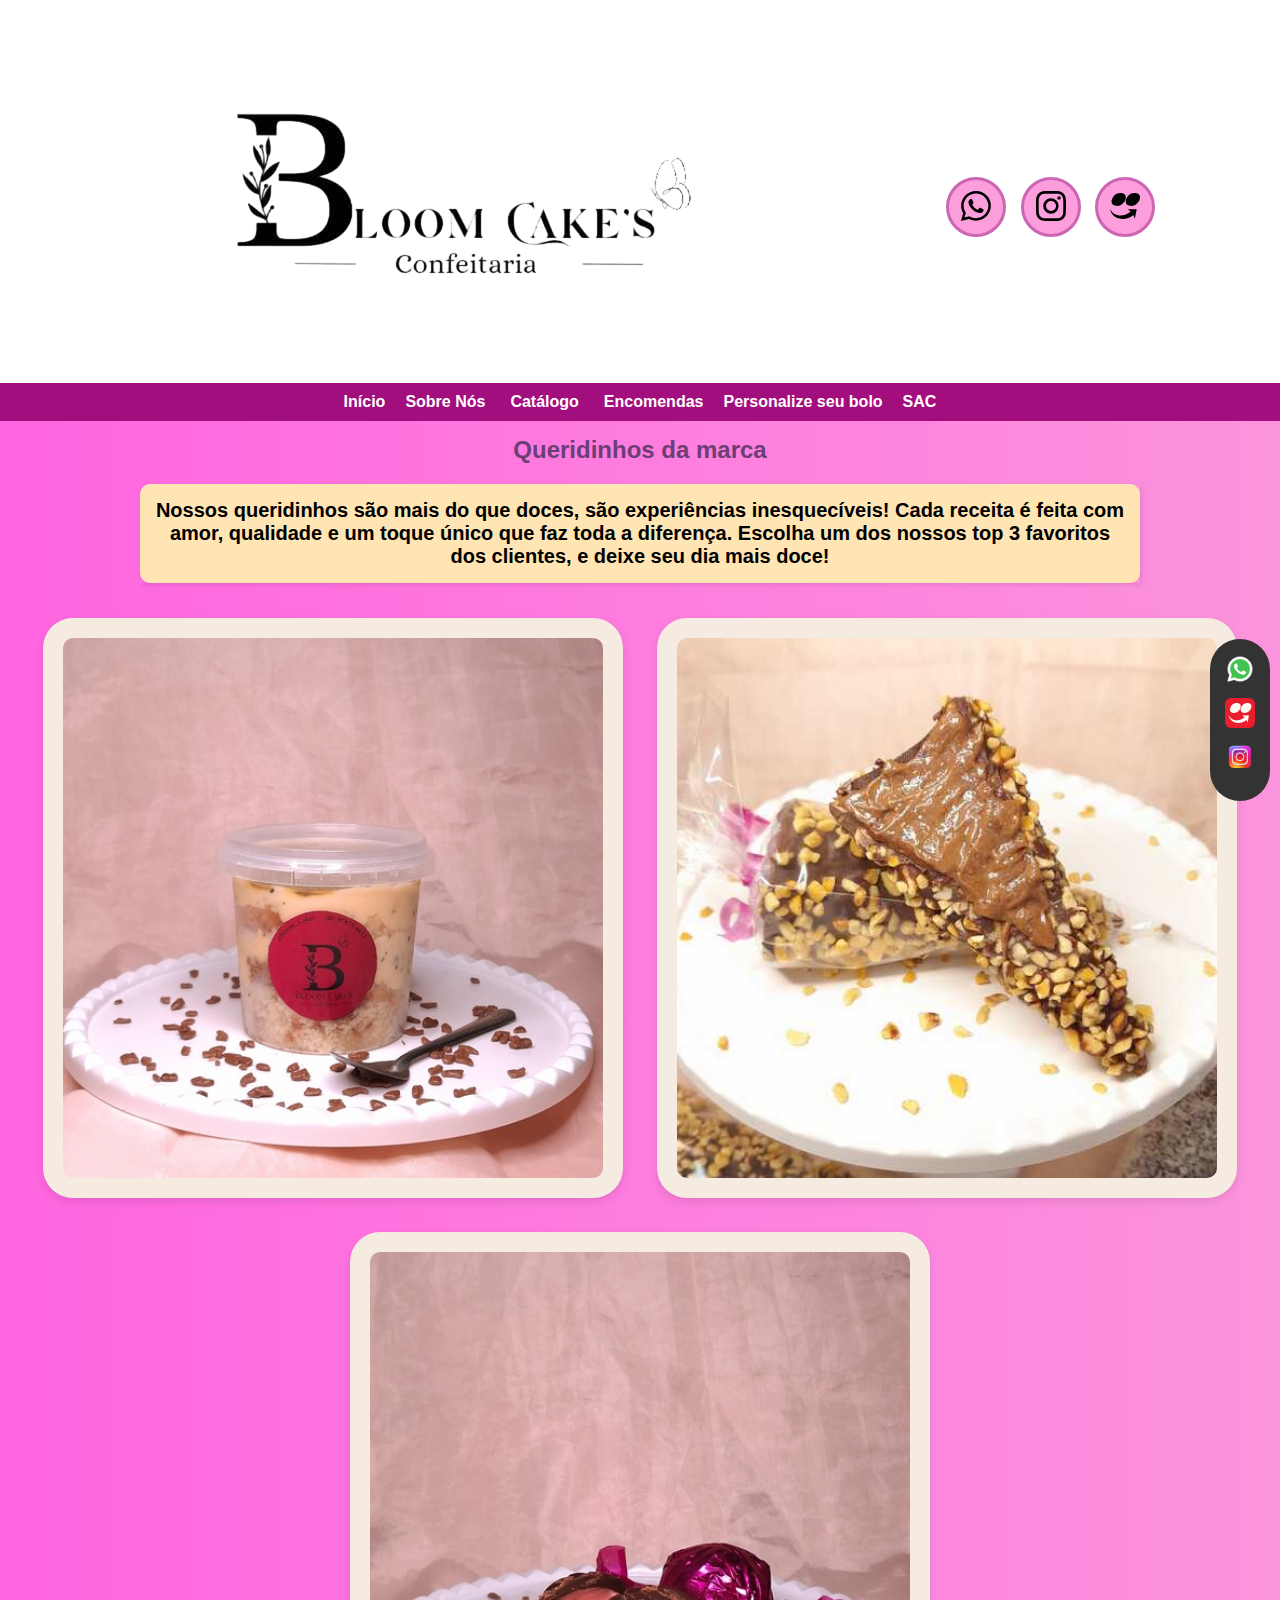
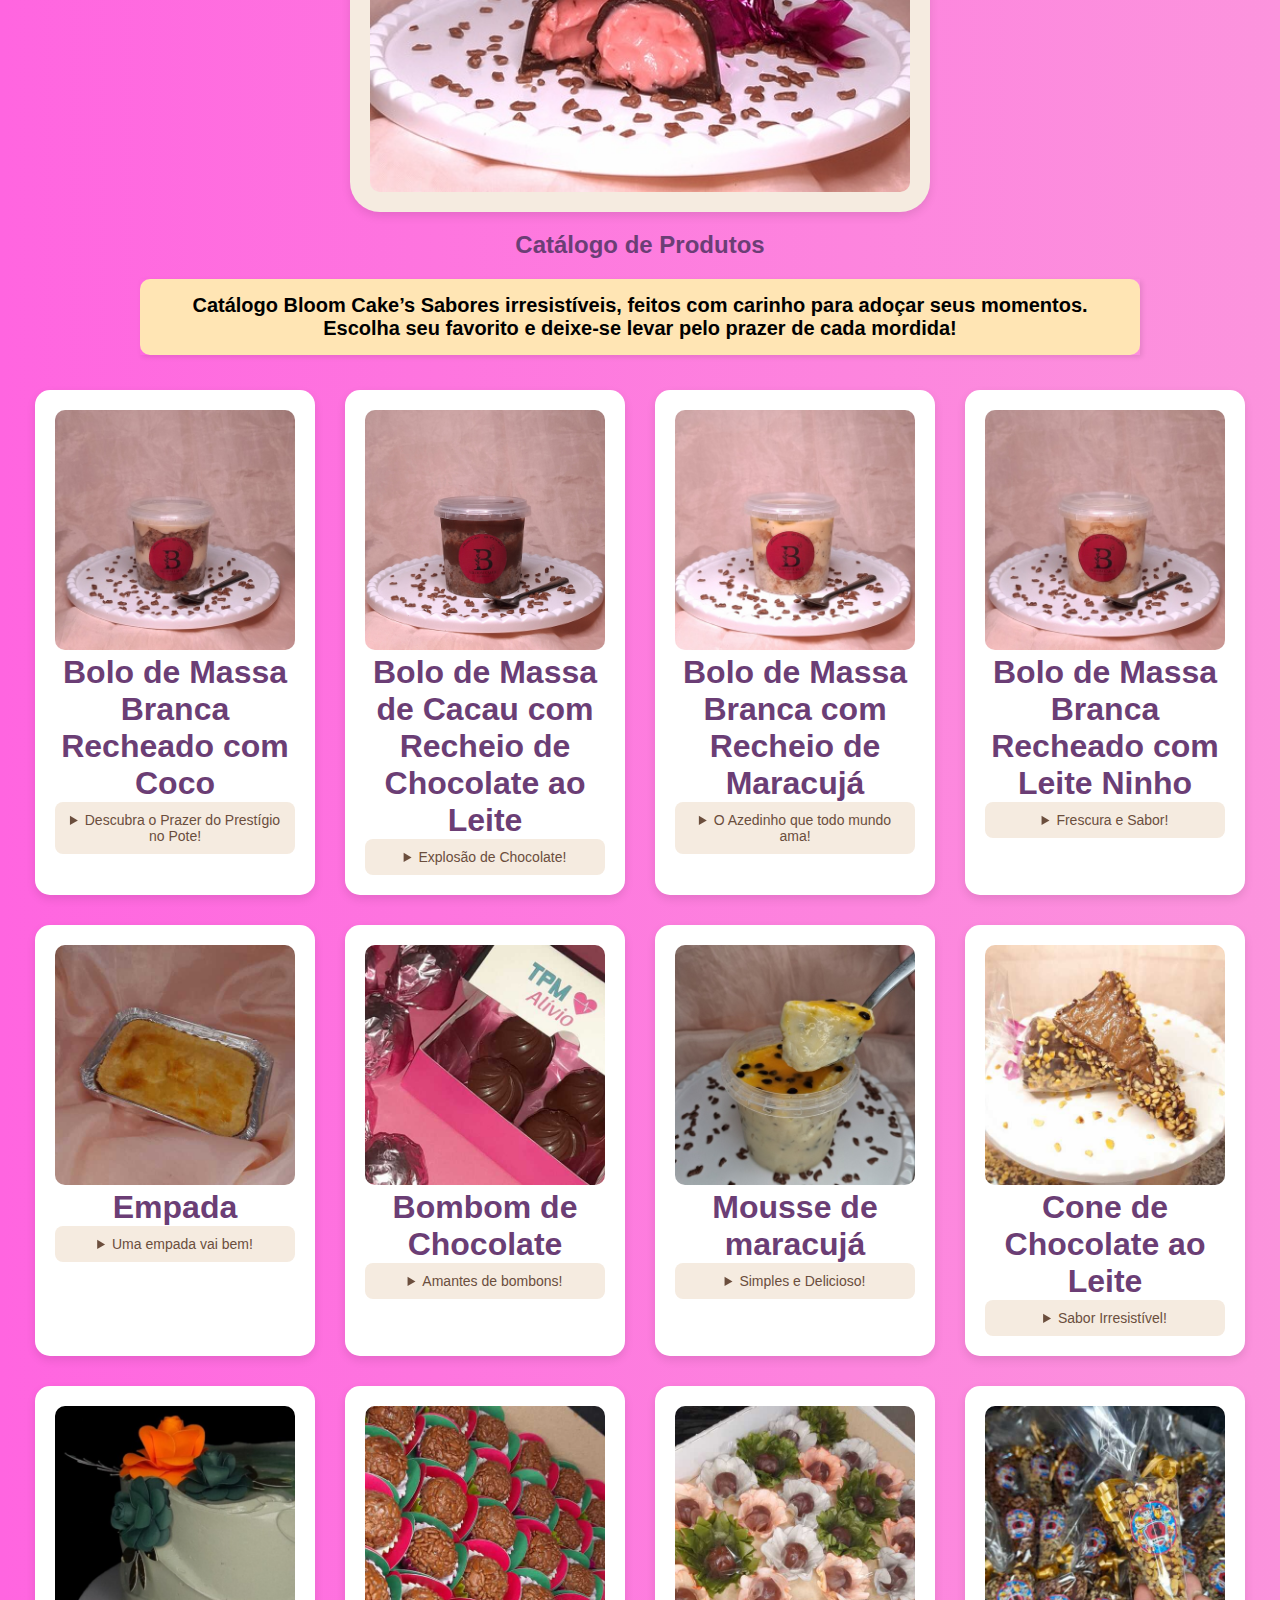
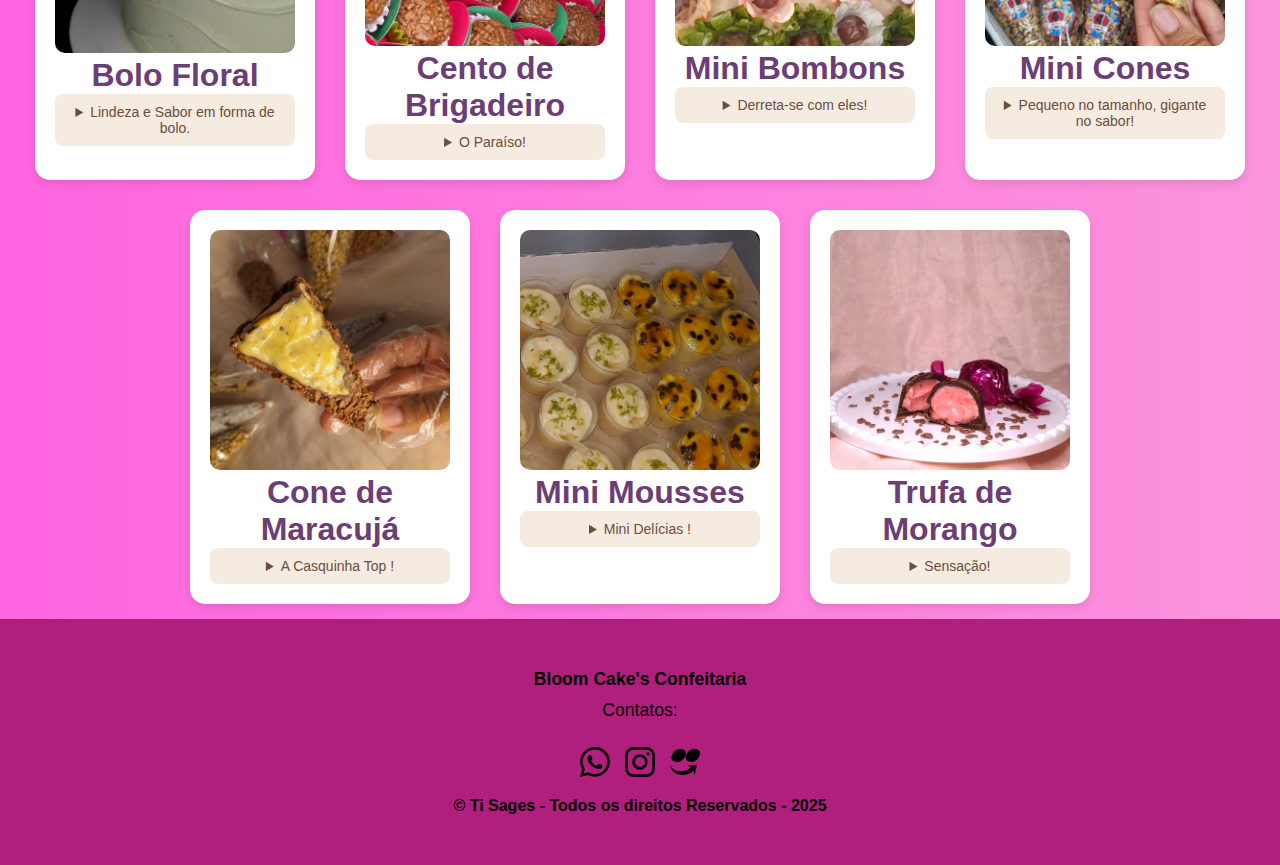
<file: index.html>
<!DOCTYPE html>
<html lang="pt-BR">

<head>
  <meta charset="UTF-8" />
  <meta name="viewport" content="width=device-width, initial-scale=1.0" />
  <title>Bloom Cake's | Confeitaria</title>
  <link
      rel="shortcut icon"
      href="Bloom Cake's.jpg"
      type="image/x-icon"
    />
  <link rel="stylesheet" href="style_header_FIXO.css" />
  <link rel="stylesheet" href="style_footer_FIXO.css" />
  <link rel="stylesheet" href="style_body_FIXO.css" />
  <link rel="stylesheet" href="style_tela_inicio.css">
  <link rel="preconnect" href="https://fonts.googleapis.com">
  <link rel="stylesheet" href="style_personalize.css">
  <link rel="stylesheet" href="style_produtos_catalogo.css">
</head>


<!--Corpo completo-->

<body class="container_body">
  <!--Cabeçalho Navegação-->
  <header>
    <section class="top-header">
    <div class="interface">
    <a href="Tela-Inicial.html"><img src="Bloom Cake's-extenso.jpg" class="nome_extenso"></a>
    
    
    
    <div class="btn-social">
      <a href="https://wa.me/5511978796633/?text=Olá vim para conhecer a marca!"
      target="_blank"><button><img src="whatsapp.svg
        " /></a
          ></button
      ></a>
      <a href="https://www.instagram.com/bloom_.cakes?igsh=MXZzdG1xY
      TIza2V2Mw=="
        target="_blank"><button><img src="instagram.svg" /></button
      ></a>
      <a href="https://www.ifood.com.br/delivery/sao-bernardo-do-campo
      sp/bloom-cakes---bolos-e-doces-pauliceia/e0e07ce0-2cce-4
       a05-8ae4-beb7557c0544?UTM_Medium=share"
       target="_blank"><button><img src="ifood-svgrepo-com.svg" /></button
      ></a>
    </div>
    </div>
  </section>
  <section class="bottom-header">
    <div class="interface">
      <nav>
        <ul>
          <li><a href="index.html" alt="Tela Inicial">Início</a></li>
          <li><a href="Sobre-nos.html" alt="Sobre a loja">Sobre Nós</a></li>
          <li class="menu-produtos" alt="Produtos">
            <a href="#lista_produtos"
              >Catálogo<i class="bi bi-arrow-down-short"></i
            ></a>
          </li>
          <li>
            <a href="Encomendas.html" alt="Encomende seu pedido">Encomendas</a>
          </li>
          <li>
            <a
              href="Personalize-seu-Bolo.html"
              alt="Escolha suas preferencias no bolo"
            >Personalize seu bolo</a></li>
            <li><a
              href="Serv-Atend-Cliente.html"
              alt="Serviço de Atendimento ao Cliente"
            >SAC</a>
          </li>
        </ul>
      </nav>
    </div>
  </section>
</header>
  <!--Conteúdo-->
  <main class="corpo_site">
    <!-- Produtos Mais Queridos da marca -->
      <h2 class="titulo01">Queridinhos da marca</h2>
      <div class="
      Queridinhos_box">
        <p class="
        Queridinhos_text">
          Nossos queridinhos são mais do que doces, são experiências inesquecíveis! Cada receita é feita com amor, qualidade e um toque único que faz toda a diferença. Escolha um dos nossos top 3  favoritos dos clientes, e deixe seu dia mais doce!
        </p>
      </div>
      <section class="vitrine_produtos">
      <a href="#lista_produtos" alt="Produto 01">
        <img src="bolo-maracuja.jpg" alt="Resumo do produto01" /></a>
      <a href="#lista_produtos" alt="Produto 10">
        <img src="cone-chocolate.jpg" alt="Resumo do produto10" /></a>
        <a href="#lista_produtos" alt="Produto 10">
          <img src="trufa-morango.jpg" alt="Resumo do produto10" /></a>
    </section>
    <!-- Produtos Mais Queridos da marca - FIM -->

    <!--Vitrine-->
    <h2 class="titulo02">Catálogo de Produtos</h2>
    <div class="
    Queridinhos_box">
      <p class="
      Queridinhos_text">
    Catálogo Bloom Cake’s
Sabores irresistíveis, feitos com carinho para adoçar seus momentos. Escolha seu favorito e deixe-se levar pelo prazer de cada mordida!
</p>
</div>


    <section class="lista_produtos">
      <ol class="lista_produtos" id="lista_produtos">
        <li>
          <figure class="img_produto">
            <img src="bolo-prestigio.jpg" alt="Bolo Prestígio" />
          </figure>
          <h1>
            <a >Bolo de Massa Branca Recheado com Coco</a>
          </h1>
          <details class="descripton_">
            <summary>Descubra o Prazer do Prestígio no Pote!</summary>
            Imagine a combinação perfeita de camadas de bolo massa de chocolate úmido, intercaladas com um creme de coco cremoso e delicioso.
          </details>
        </li>
        <li>
          <figure class="img_produto">
            <img src="bolo-chocolate.jpg" alt="Bolo de Chocolate" />
          </figure>
          <h1>
            <a>Bolo de Massa de Cacau com Recheio de Chocolate ao Leite</a>
          </h1>
          <details class="descripton_">
            <summary>Explosão de Chocolate!</summary>
            Massa de chocolate fofinha, recheada com  chocolate ao leite nobre  e cobertura irresistível.
          </details>
        </li>
        <li>
          <figure class="img_produto">
            <img src="bolo-maracuja.jpg" alt="Bolo de maracujá" />
          </figure>
          <h1>
            <a >Bolo de Massa Branca com Recheio de Maracujá</a>
          </h1>
          <details class="descripton_">
            <summary>O Azedinho que todo mundo ama!</summary>
            Massa branca molhadinha com recheio de Maracujá e uma cobertura azedinha de maracujá.
          </details>
        </li>
        <li>
          <figure class="img_produto">
            <img src="bolo-ninho.jpg" alt="Bolo de Ninho" />
          </figure>
          <h1>
            <a >Bolo de Massa Branca Recheado com Leite Ninho</a>
          </h1>
          <details class="descripton_">
            <summary>Frescura e Sabor!</summary>
            Massa branca leve, recheada com leite ninho acompanhada com uma cobertura de ninho e leite em pó.
          </details>
        </li>
        <li>
          <figure class="img_produto">
            <img src="empada.jpg" alt="Empada" />
          </figure>
          <h1>
            <a >Empada</a>
          </h1>
          <details class="descripton_">
            <summary>Uma empada vai bem!</summary>
             A empada de frango cremoso traz uma massa crocante e dourada, recheada com frango desfiado em um molho cremoso e temperos frescos. Já a empada de palmito é uma opção vegetariana que encanta com sua massa amanteigada e um recheio suculento de palmito, cebola refogada, azeitonas e orégano.

          </details>
        </li>
        <li>
          <figure class="img_produto">
            <img src="trufa.jpg" alt="Bombom de chocolate" />
          </figure>
          <h1>
            <a >Bombom de Chocolate</a>
          </h1>
          <details class="descripton_">
            <summary>Amantes de bombons!</summary>
            Você escolhe! Chocolate ao leite, brigadeiro, morango, limão, maracujá, leite ninho, coco. Uma variedades de delícias que lhe esperam.
          </details>
        </li>
        <li>
          <figure class="img_produto">
            <img src="mousse-maracuja.jpg" alt="Mousse de maracujá" />
          </figure>
          <h1>
            <a >Mousse de maracujá</a>
          </h1>
          <details class="descripton_">
            <summary>Simples e Delicioso!</summary>
             Uma sobremesa leve e refrescante que combina a acidez do maracujá fresco com a suavidade do creme, decorada com sementes de maracujá.

          </details>
        </li>
        <li>
          <figure class="img_produto">
            <img src="cone-chocolate.jpg" alt="Cone de Chocolate" />
          </figure>
          <h1>
            <a >Cone de Chocolate ao Leite</a>
          </h1>
          <details class="descripton_">
            <summary>Sabor Irresistível!</summary>
            Uma casquinha crocante recheada com uma ganache de chocolate ao leite (Nestlé) cremosa e irresistível, envolta por uma camada de chocolate meio amargo, com deliciosos pedaços de amendoim trazendo uma perfeita combinação entre sabor e textura. 
          </details>
        </li>
        <li>
          <figure class="img_produto">
            <img src="bolo-floral-edit.jpg" alt="Bolo Floral" />
          </figure>
          <h1>
            <a >Bolo Floral</a>
          </h1>
          <details class="descripton_">
            <summary>Lindeza e Sabor em forma de bolo.</summary>
            Feito com massa branca molhadinha, recheado com Ninho,  chocolate e coberto com ButterCream. A combinação perfeita entre sabor e beleza!
            .
          </details>
        </li>
        <li>
          <figure class="img_produto">
            <img src="cento-brigadeiro.jpg" alt="Cento de brigadeiro" />
          </figure>
          <h1>
            <a >Cento de Brigadeiro</a>
          </h1>
          <details class="descripton_">
            <summary>O Paraíso!</summary>
            Nosso cento de brigadeiro é a escolha perfeita para adoçar sua festa. Diversos sabores para todos os tipos de paladares. Ideal também para eventos ou para aquele momento especial! Peça agora e leve mais sabor para sua celebração. 
          </details>
        </li>
        <li>
          <figure class="img_produto">
            <img src="mini-trufa.jpg" alt="Cento de brigadeiro" />
          </figure>
          <h1>
            <a >Mini Bombons</a>
          </h1>
          <details class="descripton_">
            <summary>Derreta-se com eles!</summary>
           Os mini bombons chegaram para melhorar seu momento! Diversas opções de recheio para aproveitar de montão. Fica díficil escolher um só! 
          </details>
        </li>
        <li>
          <figure class="img_produto">
            <img src="mini-cone.jpg" alt="Cento de brigadeiro" />
          </figure>
          <h1>
            <a >Mini Cones</a>
          </h1>
          <details class="descripton_">
            <summary>Pequeno no tamanho, gigante no sabor!</summary>
            Uma casquinha crocante recheada com uma variedade de sabores, como maracujá, chocolate  e ninho, perfeita para uma mordida doce e irresistível! 
          </details>
        </li>
        <li>
          <figure class="img_produto">
            <img src="cone-maracuja.jpg" alt="Cento de brigadeiro" />
          </figure>
          <h1>
            <a >Cone de Maracujá</a>
          </h1>
          <details class="descripton_">
            <summary>A Casquinha Top
              !</summary>
              Uma casquinha crocante recheada com um recheio de maracujá irresistível. Perfeito para quem ama um doce equilibrado entre textura e sabor! 
          </details>
        </li>
        <li>
          <figure class="img_produto">
            <img src="mini-mousse.jpg" alt="Cento de brigadeiro" />
          </figure>
          <h1>
            <a>Mini Mousses</a>
          </h1>
          <details class="descripton_">
            <summary>Mini Delícias
              !</summary>
              Leves, cremosos e com duas opções de sabores; Limão e Maracujá. Sobremesas delicadas e refrescantes, ideais para qualquer momento do dia. 
          </details>
        </li>
        <li>
          <figure class="img_produto">
            <img src="trufa-morango.jpg" alt="Cento de brigadeiro" />
          </figure>
          <h1>
            <a>Trufa de Morango</a>
          </h1>
          <details class="descripton_">
            <summary>Sensação!</summary>
            Uma trufa de morango centrada com o suave e frutado do creme de morango envolta por um chocolate irresistível, você se sentirá nas nuvens! 
          </details>
        </li>
      </ol>
    </section>
    
    <!---->
    <!---->
    <!---->
    <!-- Botões de contato (Wpp, Insta, Ifood)-->
    <div class="botoes_apps">
      <a
          href="https://wa.me/5511978796633/?text=Olá vim para conhecer a marca!"
          target="_blank"
          alt="Whatsapp"
          ><img src="whatsapp_app.png" /></a
        >
        <a
          href="https://www.ifood.com.br/delivery/sao-bernardo-do-campo
    sp/bloom-cakes---bolos-e-doces-pauliceia/e0e07ce0-2cce-4
     a05-8ae4-beb7557c0544?UTM_Medium=share "
          target="_blank"
          alt="Instagram"
          class="ifood_logo_color"
          ><img src="ifood.png" /></a
        >
        <a
          href="https://www.instagram.com/bloom_.cakes?igsh=MXZzdG1xY
    TIza2V2Mw=="
          target="_blank"
          alt="Ifood"
          ><img src="instagram_app.png" /></a
        >
    </div>
     </main>
<!---->
<!---->
<!---->
<!---->
  <!-- Rodapé com Informações de contato e agradecimentos-->
  <footer class="rodape_container">
    <p class="rodape_texto">
      Bloom Cake's Confeitaria<br />

      <div class="contato">
           Contatos: <br />
           <br>
          <a href="https://wa.me/5511978796633/?text=Olá vim para conhecer a marca!"><img src="whatsapp.svg"></a>
          <a href="https://www.instagram.com/bloom_.cakes?igsh=MXZzdG1xY
          TIza2V2Mw=="><img src="instagram.svg"></a>
         <a href="https://www.ifood.com.br/delivery/sao-bernardo-do-campo
          sp/bloom-cakes---bolos-e-doces-pauliceia/e0e07ce0-2cce-4
           a05-8ae4-beb7557c0544?UTM_Medium=share"><img src="ifood-svgrepo-com.svg" /></a> </div>


      <div class="copy">
      &copy; Ti Sages - Todos os direitos Reservados - 2025
    </div>
    </p>
  </footer>
</body>
</html>
</file>
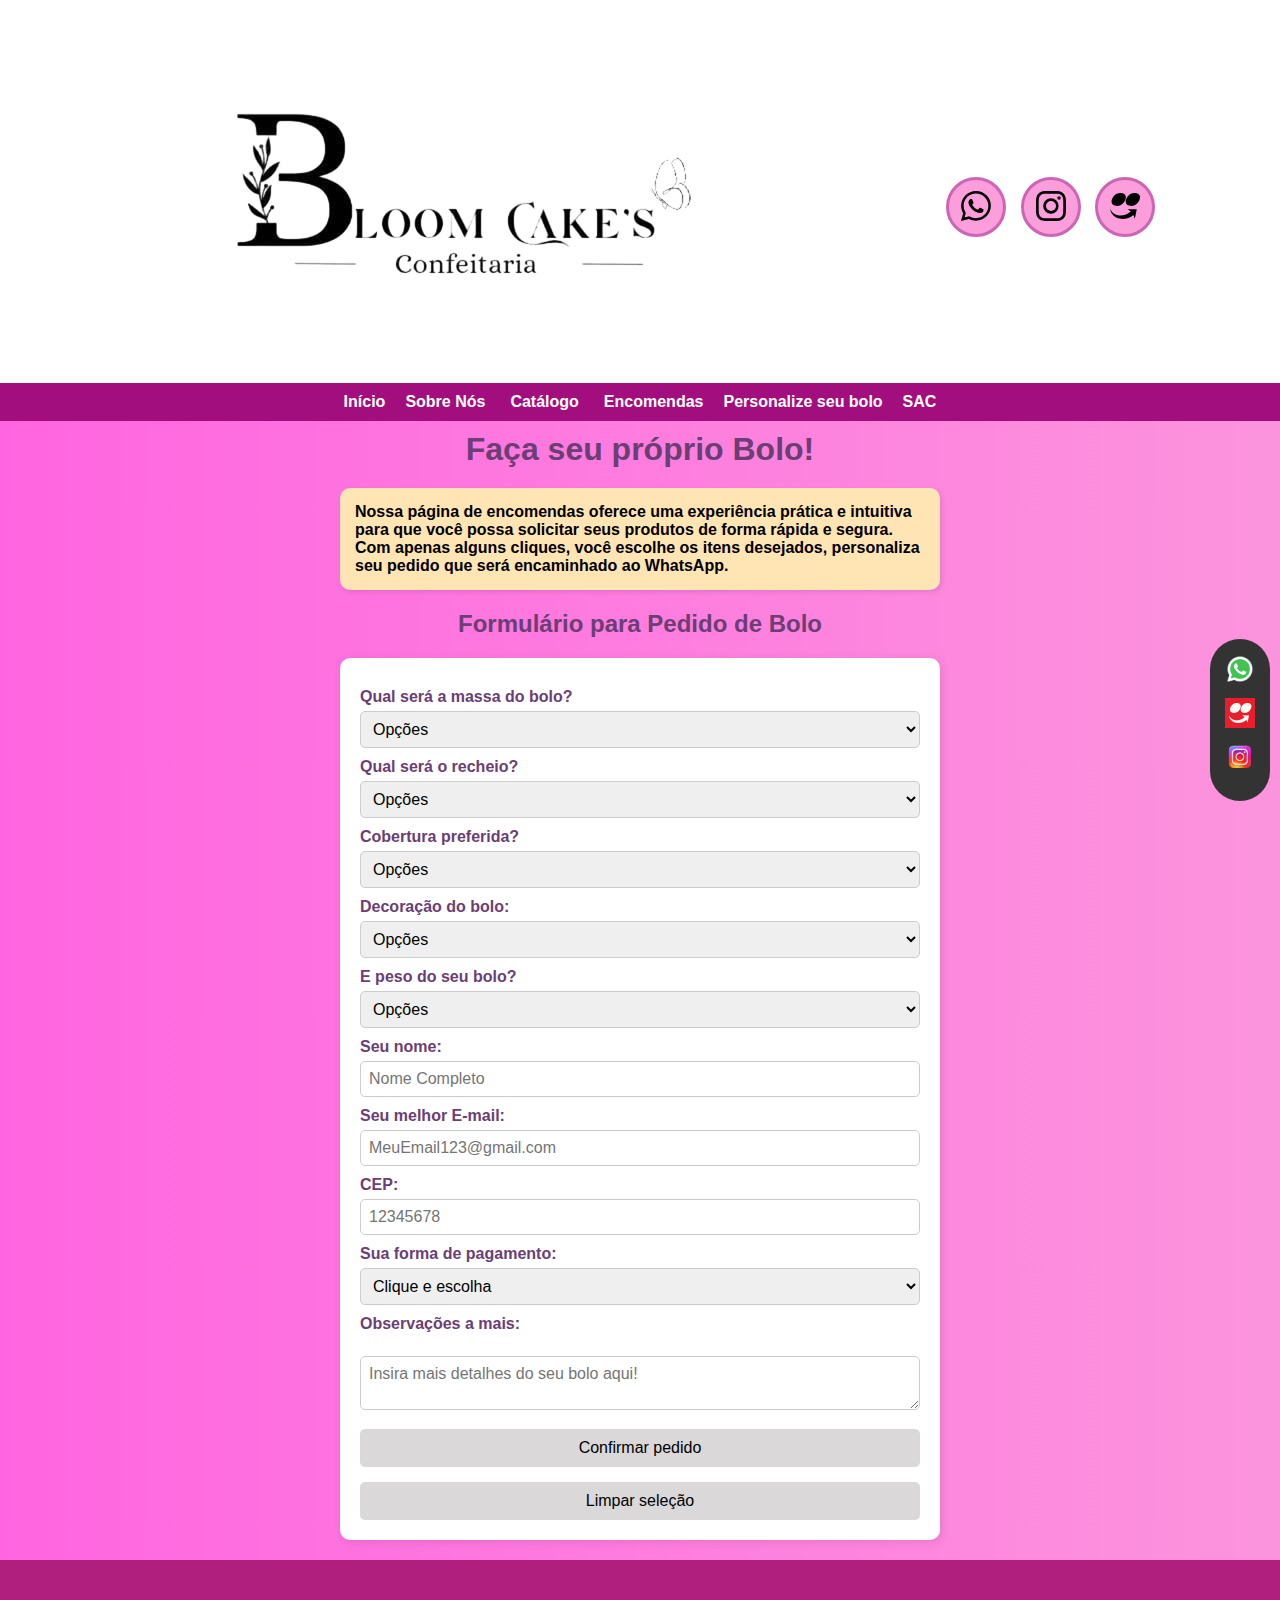
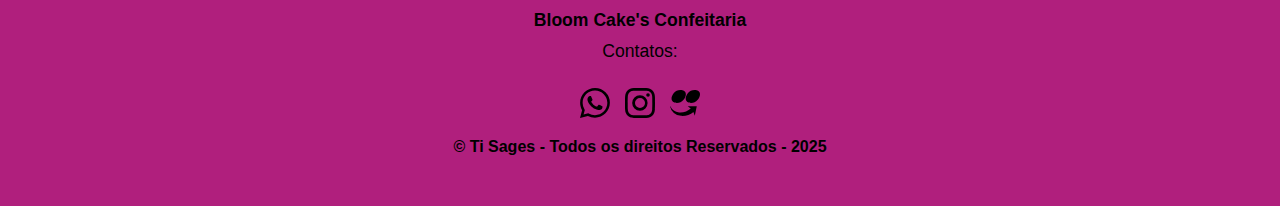
<file: Personalize-seu-Bolo.html>
<!DOCTYPE html>
<html lang="pt-BR">
  <head>
    <meta charset="UTF-8" />
    <meta name="viewport" content="width=device-width, initial-scale=1.0" />
    <title>Bloom Cake's | Confeitaria</title>
    <link
      rel="shortcut icon"
      href="Bloom Cake's.jpg"
      type="image/x-icon"
    />
    <link rel="stylesheet" href="style_header_FIXO.css" />
  <link rel="stylesheet" href="style_footer_FIXO.css" />
  <link rel="stylesheet" href="style_body_FIXO.css"/>
  <link rel="stylesheet" href="style_personalize.css">
  </head>

  <body>

    <script>
        function enviarWhatsApp() {
            // Pega o número e a mensagem dos campos
            const numero = document.getElementById("numero").value;
            const mensagem = document.getElementById("mensagem").value;

            // Verifica se o número e a mensagem estão preenchidos
            if (!numero || !mensagem) {
                alert("Por favor, preencha o número e a mensagem.");
                return;
            }

            // Codifica a mensagem para garantir que caracteres especiais não quebrem o link
            const mensagemCodificada = encodeURIComponent(mensagem);

            // Cria o link para o WhatsApp
            const url = `https://wa.me/${numero}?text=${mensagemCodificada}`;

            // Abre o WhatsApp em uma nova janela ou aba
            window.open(url, "_blank");
        }
    </script>
    <!--Cabeçalho Navegação-->
    <header>
      <section class="top-header">
        <div class="interface">
          <a href="Tela-Inicial.html"><img src="Bloom Cake's-extenso.jpg" class="nome_extenso"></a>
          
          
          
          <div class="btn-social">
            <a href="https://wa.me/5511978796633/?text=Olá vim para conhecer a marca!"
            target="_blank"><button><img src="whatsapp.svg
              " /></a
                ></button
            ></a>
            <a href="https://www.instagram.com/bloom_.cakes?igsh=MXZzdG1xY
            TIza2V2Mw=="
              target="_blank"><button><img src="instagram.svg" /></button
            ></a>
            <a href="https://www.ifood.com.br/delivery/sao-bernardo-do-campo
            sp/bloom-cakes---bolos-e-doces-pauliceia/e0e07ce0-2cce-4
             a05-8ae4-beb7557c0544?UTM_Medium=share"
             target="_blank"><button><img src="ifood-svgrepo-com.svg" /></button
            ></a>
          </div>
          </div>
    </section>
    <section class="bottom-header">
      <div class="interface">
        <nav>
          <ul>
            <li><a href="index.html" alt="Tela Inicial">Início</a></li>
            <li><a href="Sobre-nos.html" alt="Sobre a loja">Sobre Nós</a></li>
            <li class="menu-produtos" alt="Produtos">
              <a href="index.html#lista_produtos"
                >Catálogo<i class="bi bi-arrow-down-short"></i
              ></a>
            </li>
            <li>
              <a href="Encomendas.html" alt="Encomende seu pedido">Encomendas</a>
            </li>
            <li>
              <a
                href="Personalize-seu-Bolo.html"
                alt="Escolha suas preferencias no bolo"
              >Personalize seu bolo</a></li>
              <li><a
                href="Serv-Atend-Cliente.html"
                alt="Serviço de Atendimento ao Cliente"
              >SAC</a>
            </li>
          </ul>
        </nav>
      </div>
    </section>
  </header>

    <!--Conteúdo principal-->
    <main>
      
        <section class="form_personalize">
          <h1>Faça seu próprio Bolo!</h1>
<!--Texto de apresentação da pagina de personalizar o próprio bolo-->
          <div class="text_personalize">
  <p>
    Nossa página de encomendas oferece uma experiência prática e intuitiva para que você possa solicitar seus produtos de forma rápida e segura. Com apenas alguns cliques, você escolhe os itens desejados, personaliza seu pedido que será encaminhado ao WhatsApp.
  </p>
</div>

<!--formulário para fazer o próprio bolo-->
<!DOCTYPE html>
<html lang="pt-br">
<head>
    <meta charset="UTF-8">
    <meta name="viewport" content="width=device-width, initial-scale=1.0">
    <title>Formulário para Pedido de Bolo</title>
</head>
<body>

    <h2>Formulário para Pedido de Bolo</h2>

    <form id="formPedido" onsubmit="enviarPedido(event)">
        <div class="for_">
            <label for="massa">Qual será a massa do bolo?</label>
            <select name="massa" id="massa" required="required">
                <option value="">Opções</option>
                <option value="Massa tipo chocolate">Chocolate</option>
                <option value="Massa tipo branca">Branca</option>
                
            </select>
        </div>
        <div class="form_produto">
            <label for="recheio">Qual será o recheio?</label>
            <select name="recheio" id="recheio" required="required">
                <option value="">Opções</option>
                <option value="Recheio de chocolate">Recheio de chocolate ao leite</option>
                <option value="Recheio de maracujá">Recheio de maracujá</option>
                <option value="Recheio de maracujá c/ chocolate(ao leite)">Recheio de maracujá c/ chocolate(ao leite)</option>
                <option value="Recheio de Ninho">Recheio de ninho</option>
                <option value="Recheio de ninho com nutella">Recheio de ninho com nutella</option>
                <option value="Recheio de Chocolate Branco">Recheio de Chocolate Branco</option>
                
                <option value="Recheio de limão">Recheio de limão</option>
                <option value="Recheio de prestígio">Recheio de prestígio</option>
                
                <option value="Não quero recheio">Não quero recheio</option>
            </select>
        </div>
        <div class="form_sabor">
            <label for="cobertura">Cobertura preferida?</label>
            <select name="cobertura" id="cobertura" required="required">
                <option value="">Opções</option>
                <option value="Cobertura de chocolate">Cobertura de chocolate</option>
                <option value="Cobertura de buttercream">Cobertura de Buttercream</option>
                <option value="Não quero cobertura">Não quero cobertura</option>
            </select>
        </div>
        <div class="form_qtde">
            <label for="decoracao">Decoração do bolo:</label>
            <select name="decoracao" id="decoracao" required="required">
                <option value="">Opções</option>
                <option value="Topo de Bolo">Topo de Bolo</option>
                <option value="Papel Arroz">Papel Arroz</option>
                <option value="Morangos">Morangos</option>
                <option value="Não quero decoração">Não quero decoração</option>
            </select>
        </div>
        <div class="form_qtde">
            <label for="peso">E peso do seu bolo?</label>
            <select name="peso" id="peso" required="required">
                <option value="">Opções</option>
                <option value="1 Quilos">1 Quilos</option>
                <option value="2 Quilos">2 Quilos</option>
                <option value="3 Quilos">3 Quilos</option>
                <option value="4 Quilos">4 Quilos</option>
                
                <option value="5 Quilos">5 Quilos</option>
                <option value="6 Quilos">6 Quilos</option>
                
            </select>
        </div>
        <div class="form_nome">
            <label for="nome">Seu nome:</label>
            <input type="text" id="nome" name="nome" placeholder="Nome Completo" required />
        </div>
        <div class="form_email">
            <label for="email">Seu melhor E-mail:</label>
            <input type="email" id="email" name="email" placeholder="MeuEmail123@gmail.com" required />
        </div>
        <div class="form_cep">
            <label for="CEP">CEP:</label>
            <input name="CEP" id="CEP" required pattern="\d{5}-\d{3}" placeholder="12345678" />
        </div>
        <div class="form_pagamento">
            <label for="pagamento">Sua forma de pagamento:</label>
            <select name="pagamento" id="pagamento" required="required">
                <option value="">Clique e escolha</option>
                <option value="Débito">Débito</option>
                <option value="Crédito">Crédito</option>
                <option value="Pix">Pix</option>
            </select>
        </div>
        <div class="form_observacao">
            <label for="observacoes">Observações a mais:</label><br />
            <textarea name="observacoes" id="observacoes" placeholder="Insira mais detalhes do seu bolo aqui!"></textarea>
        </div>
        
        <button type="submit">Confirmar pedido</button><br />
        <button type="reset">Limpar seleção</button>
    </form>

    <script>
        function enviarPedido(event) {
            event.preventDefault(); // Impede o envio normal do formulário

            // Captura os valores dos campos do formulário
            const nome = document.getElementById('nome').value;
            const email = document.getElementById('email').value;
            const massa = document.getElementById('massa').value;
            const recheio = document.getElementById('recheio').value;
            const cobertura = document.getElementById('cobertura').value;
            const decoracao = document.getElementById('decoracao').value;
            const peso = document.getElementById('peso').value;
            const observacoes = document.getElementById('observacoes').value;
            const pagamento = document.getElementById('pagamento').value;
            const cep = document.getElementById('CEP').value;

            // Cria a mensagem para o WhatsApp com os dados do formulário
            let mensagem = `Olá, vim para fazer um pedido de bolo!\n\n`;
            mensagem += `Nome: ${nome}\n`;
            mensagem += `Email: ${email}\n`;
            mensagem += `CEP: ${cep}\n`;
            mensagem += `Massa: ${massa}\n`;
            mensagem += `Recheio: ${recheio}\n`;
            mensagem += `Cobertura: ${cobertura}\n`;
            mensagem += `Decoração: ${decoracao}\n`;
            mensagem += `Peso: ${peso}\n`;
            mensagem += `Forma de Pagamento: ${pagamento}\n`;
            mensagem += `Observações: ${observacoes}\n`;

            // Codifica a mensagem para ser usada na URL
            const mensagemCodificada = encodeURIComponent(mensagem);

            // Monta o link do WhatsApp
            const urlWhatsApp = `https://wa.me/5511978796633?text=${mensagemCodificada}`;

            // Redireciona para o WhatsApp
            window.open(urlWhatsApp, '_blank');
        }
    </script>

</body>
</html>

      <!--FINAL Formulário pedidos (encomendas)-->
      
    
 <!--Fim Conteúdo principal-->

    
    <!-- Botões de contato (Wpp, Insta, Ifood)-->
    <div class="botoes_apps">
      <a
          href="https://wa.me/5511978796633/?text=Olá vim para conhecer a marca!"
          target="_blank"
          alt="Whatsapp"
          ><img src="whatsapp_app.png" /></a
        >
        <a
          href="https://www.ifood.com.br/delivery/sao-bernardo-do-campo
    sp/bloom-cakes---bolos-e-doces-pauliceia/e0e07ce0-2cce-4
     a05-8ae4-beb7557c0544?UTM_Medium=share "
          target="_blank"
          alt="Instagram"
          id="ifood_logo_color"
          ><img src="ifood.png" /></a
        >
        <a
          href="https://www.instagram.com/bloom_.cakes?igsh=MXZzdG1xY
    TIza2V2Mw=="
          target="_blank"
          alt="Ifood"
          ><img src="instagram_app.png" /></a
        >
    </div>
  </main>
   
    <!-- Rodapé com Informações de contato e agradecimentos-->
    <footer class="rodape_container">
      <p class="rodape_texto">
        Bloom Cake's Confeitaria<br />
  
        <div class="contato">
             Contatos: <br />
             <br>
            <a href="https://wa.me/5511978796633/?text=Olá vim para conhecer a marca!"><img src="whatsapp.svg"></a>
            <a href="https://www.instagram.com/bloom_.cakes?igsh=MXZzdG1xY
            TIza2V2Mw=="><img src="instagram.svg"></a>
           <a href="https://www.ifood.com.br/delivery/sao-bernardo-do-campo
            sp/bloom-cakes---bolos-e-doces-pauliceia/e0e07ce0-2cce-4
             a05-8ae4-beb7557c0544?UTM_Medium=share"><img src="ifood-svgrepo-com.svg" /></a> </div>
  
  
        <div class="copy">
        &copy; Ti Sages - Todos os direitos Reservados - 2025
      </div>
      </p>
    </footer>
  </body>
</html>
</file>
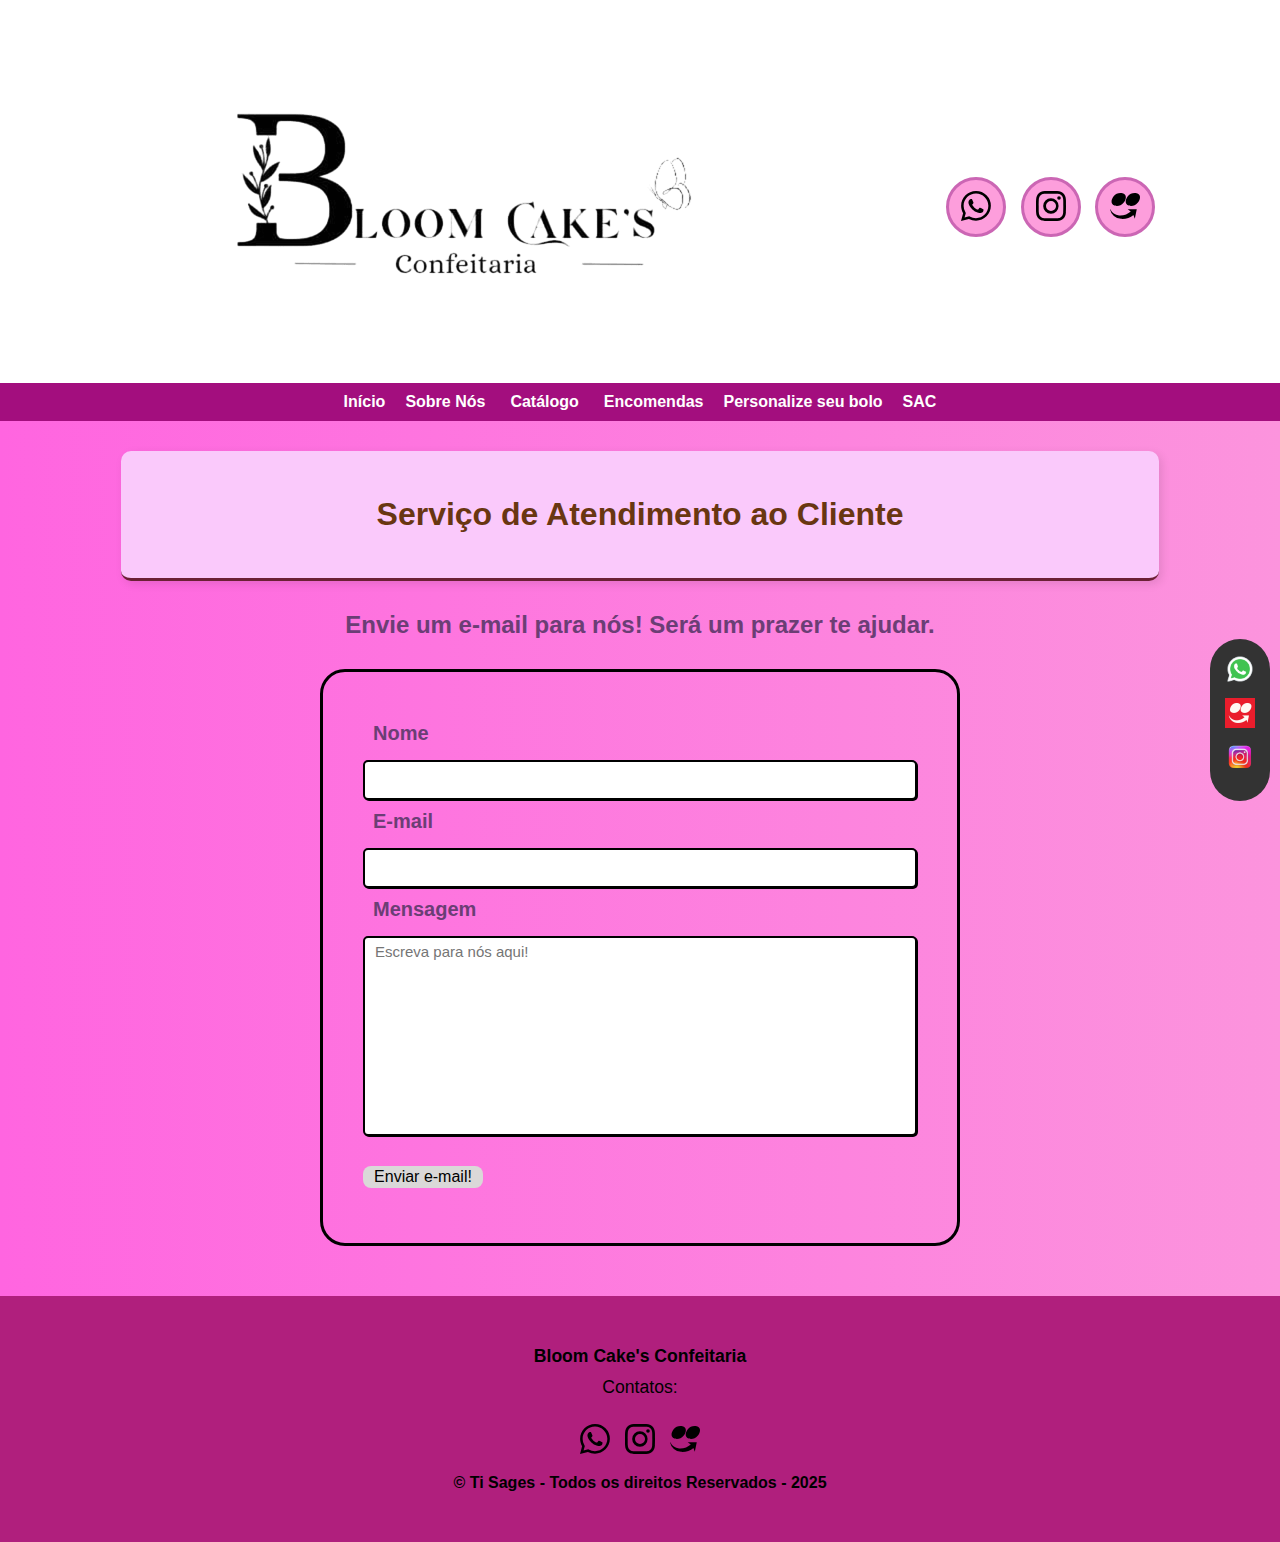
<file: Serv-Atend-Cliente.html>
<!DOCTYPE html>
<html lang="pt-BR">
<head>
    <meta charset="UTF-8">
    <meta name="viewport" content="width=device-width, initial-scale=1.0">
    <title>Bloom Cake's | Confeitaria</title>
    <link
      rel="shortcut icon"
      href="Bloom Cake's.jpg"
      type="image/x-icon"
    />
    <link rel="stylesheet" href="style_header_FIXO.css" />
  <link rel="stylesheet" href="style_footer_FIXO.css" />
  <link rel="stylesheet" href="style_body_FIXO.css"/>
  <link rel="stylesheet" href="style_sac.css"/>
  
</head>
<body>
  <header>
    <section class="top-header">
      <div class="interface">
        <a href="Tela-Inicial.html"><img src="Bloom Cake's-extenso.jpg" class="nome_extenso"></a>
        
        
        
        <div class="btn-social">
          <a href="https://wa.me/5511978796633/?text=Olá vim para conhecer a marca!"
          target="_blank"><button><img src="whatsapp.svg
            " /></a
              ></button
          ></a>
          <a href="https://www.instagram.com/bloom_.cakes?igsh=MXZzdG1xY
          TIza2V2Mw=="
            target="_blank"><button><img src="instagram.svg" /></button
          ></a>
          <a href="https://www.ifood.com.br/delivery/sao-bernardo-do-campo
          sp/bloom-cakes---bolos-e-doces-pauliceia/e0e07ce0-2cce-4
           a05-8ae4-beb7557c0544?UTM_Medium=share"
           target="_blank"><button><img src="ifood-svgrepo-com.svg" /></button
          ></a>
        </div>
        </div>
  </section>
  <section class="bottom-header">
    <div class="interface">
      <nav>
        <ul>
          <li><a href="index.html" alt="Tela Inicial">Início</a></li>
          <li><a href="Sobre-nos.html" alt="Sobre a loja">Sobre Nós</a></li>
          <li class="menu-produtos" alt="Produtos">
            <a href="index.html#lista_produtos"
              >Catálogo<i class="bi bi-arrow-down-short"></i
            ></a>
          </li>
          <li>
            <a href="Encomendas.html" alt="Encomende seu pedido">Encomendas</a>
          </li>
          <li>
            <a
              href="Personalize-seu-Bolo.html"
              alt="Escolha suas preferencias no bolo"
            >Personalize seu bolo</a></li>
            <li><a
              href="Serv-Atend-Cliente.html"
              alt="Serviço de Atendimento ao Cliente"
            >SAC</a>
          </li>
        </ul>
      </nav>
    </div>
  </section>
</header>
       <!--Conteúdo principal-->
       <main>
        <div id="title_sac"><h1>Serviço de Atendimento ao Cliente</h1></div>
 
        <div id="title_form_sac"><h2>Envie um e-mail para nós! Será um prazer te ajudar.</h2></div>   
        <section class="form_box">
          <div id="form_enviar_email">
              <form id="meuFormulario" action="https://formsubmit.co/bloommcakes@gmail.com" method="POST">
                  <label for="name">Nome</label>
                  <input type="text" name="name" id="name" required />
      
                  <label for="email">E-mail</label>
                  <input type="email" name="email" id="email" required />
      
                  <label for="mensagem_cliente">Mensagem</label>
                  <textarea name="mensagem_cliente" id="mensagem_cliente" placeholder="Escreva para nós aqui!"></textarea>
      
                  <!-- Campos ocultos necessários para o Formsubmit -->
                  <input type="hidden" name="_next" value="obrigado_pelo_email.html"> <!-- Redireciona após o envio -->
                  <input type="hidden" name="_captcha" value="false"> <!-- Desativa o CAPTCHA -->
      
                  <button type="submit" id="enviarEmailBtn">Enviar e-mail!</button>
              </form>
          </div>
      </section>

        <!--Envio de e-mail para caixa de entrada da Fernanda -->
        <script>
          document.getElementById("meuFormulario").addEventListener("submit", function(event) {
              event.preventDefault(); // Evita o envio padrão do formulário
              var form = event.target;
      
              fetch(form.action, {
                  method: "POST",
                  body: new FormData(form),
              }).then(response => {
                  if (response.ok) {
                      window.location.href = "obrigado_pelo_email.html"; // Redireciona para a página de agradecimento
                  } else {
                      alert("Houve um erro ao enviar o e-mail. Por favor, tente novamente.");
                  }
              }).catch(error => {
                  console.error("Erro:", error);
                  alert("Houve um erro ao enviar o e-mail. Por favor, tente novamente.");
              });
          }); 
      </script>
 <!--Fim Conteúdo principal-->

      <!--Botões de contato (Wpp, Insta, Ifood)-->
      <div class="botoes_apps">
        <a
            href="https://wa.me/5511978796633/?text=Olá vim para conhecer a marca!"
            target="_blank"
            alt="Whatsapp"
            ><img src="whatsapp_app.png" /></a
          >
          <a
            href="https://www.ifood.com.br/delivery/sao-bernardo-do-campo
      sp/bloom-cakes---bolos-e-doces-pauliceia/e0e07ce0-2cce-4
       a05-8ae4-beb7557c0544?UTM_Medium=share "
            target="_blank"
            alt="Instagram"
            id="ifood_logo_color"
            ><img src="ifood.png" /></a
          >
          <a
            href="https://www.instagram.com/bloom_.cakes?igsh=MXZzdG1xY
      TIza2V2Mw=="
            target="_blank"
            alt="Ifood"
            ><img src="instagram_app.png" /></a
          >
      </div>
    </main>
      <!-- Rodapé com Informações de contato e agradecimentos-->
      <footer class="rodape_container">
        <p class="rodape_texto">
          Bloom Cake's Confeitaria<br />
    
          <div class="contato">
               Contatos: <br />
               <br>
              <a href="https://wa.me/5511978796633/?text=Olá vim para conhecer a marca!"><img src="whatsapp.svg"></a>
              <a href="https://www.instagram.com/bloom_.cakes?igsh=MXZzdG1xY
              TIza2V2Mw=="><img src="instagram.svg"></a>
             <a href="https://www.ifood.com.br/delivery/sao-bernardo-do-campo
              sp/bloom-cakes---bolos-e-doces-pauliceia/e0e07ce0-2cce-4
               a05-8ae4-beb7557c0544?UTM_Medium=share"><img src="ifood-svgrepo-com.svg" /></a> </div>
    
    
          <div class="copy">
          &copy; Ti Sages - Todos os direitos Reservados - 2025
        </div>
        </p>
      </footer>
</body>
</html>
</file>
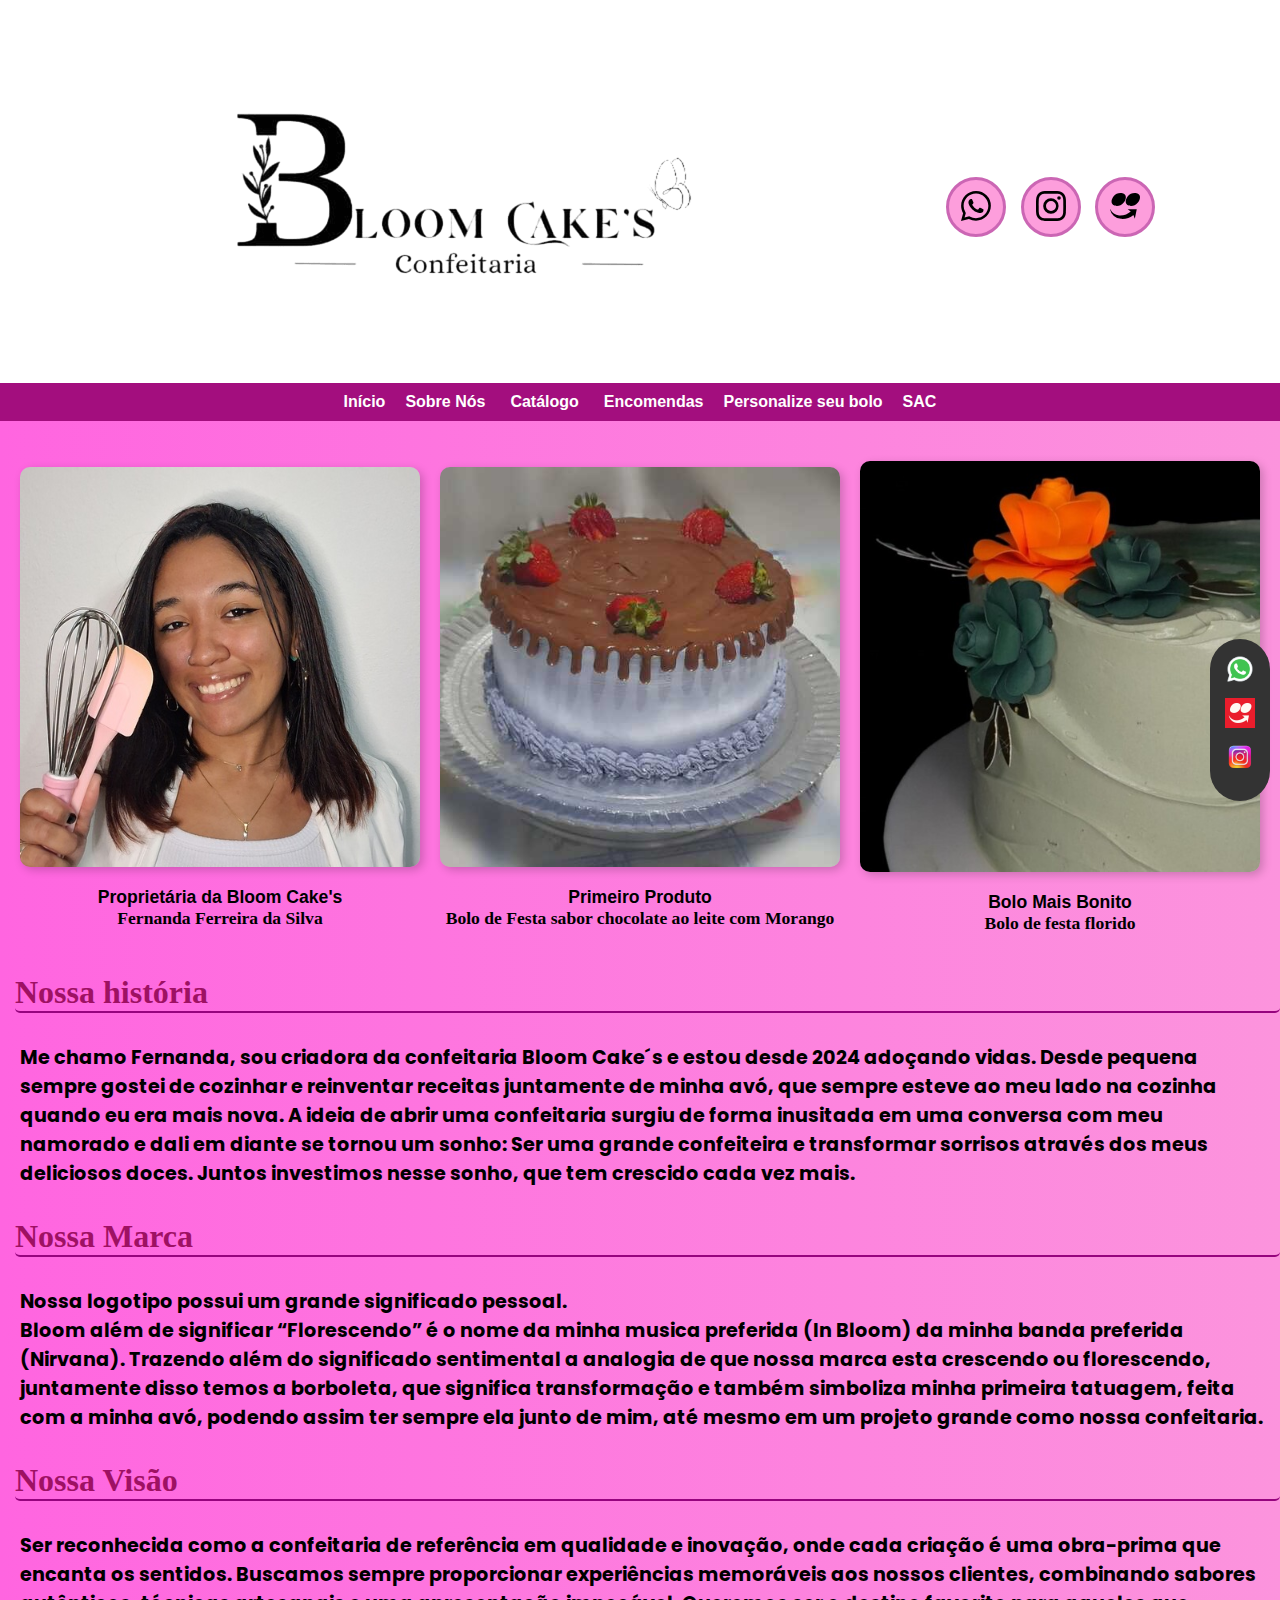
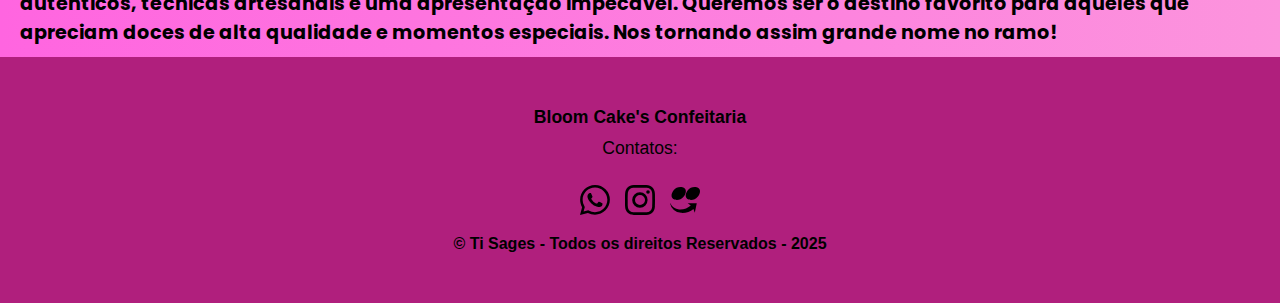
<file: Sobre-nos.html>
<!DOCTYPE html>
<html lang="pt-BR">
  <head>
    <meta charset="UTF-8" />
    <meta name="viewport" content="width=device-width, initial-scale=1.0" />
    <title>Bloom Cake's | Confeitaria</title>
    <link
      rel="shortcut icon"
      href="Bloom Cake's.jpg"
      type="image/x-icon"
    />
    <link rel="stylesheet" href="style_header_FIXO.css" />
    <link rel="stylesheet" href="style_footer_FIXO.css" />
    <link rel="stylesheet" href="style_body_FIXO.css" />
  <link rel="stylesheet" href="style_sobre_nos.css">
  <link rel="preconnect" href="https://fonts.googleapis.com">
  <!--Fonte personalizada-->
<link rel="preconnect" href="https://fonts.gstatic.com" crossorigin>
<link href="https://fonts.googleapis.com/css2?family=Love+Light&family=Monsieur+La+Doulaise&family=Poppins:ital,wght@0,100;0,200;0,300;0,400;0,500;0,600;0,700;0,800;0,900;1,100;1,200;1,300;1,400;1,500;1,600;1,700;1,800;1,900&display=swap" rel="stylesheet"
>
<!-- FIM Fonte personalizada-->
 
  </head>
  <!--Corpo completo-->
  <body>
    <!--Cabeçalho Navegação-->
    <header>
      <section class="top-header">
        <div class="interface">
          <a href="Tela-Inicial.html"><img src="Bloom Cake's-extenso.jpg" class="nome_extenso"></a>
          
          
          
          <div class="btn-social">
            <a href="https://wa.me/5511978796633/?text=Olá vim para conhecer a marca!"
            target="_blank"><button><img src="whatsapp.svg
              " /></a
                ></button
            ></a>
            <a href="https://www.instagram.com/bloom_.cakes?igsh=MXZzdG1xY
            TIza2V2Mw=="
              target="_blank"><button><img src="instagram.svg" /></button
            ></a>
            <a href="https://www.ifood.com.br/delivery/sao-bernardo-do-campo
            sp/bloom-cakes---bolos-e-doces-pauliceia/e0e07ce0-2cce-4
             a05-8ae4-beb7557c0544?UTM_Medium=share"
             target="_blank"><button><img src="ifood-svgrepo-com.svg" /></button
            ></a>
          </div>
          </div>
    </section>
    <section class="bottom-header">
      <div class="interface">
        <nav>
          <ul>
            <li><a href="index.html" alt="Tela Inicial">Início</a></li>
            <li><a href="Sobre-nos.html" alt="Sobre a loja">Sobre Nós</a></li>
            <li class="menu-produtos" alt="Produtos">
              <a href="index.html#lista_produtos"
                >Catálogo<i class="bi bi-arrow-down-short"></i
              ></a>
            </li>
            <li>
              <a href="Encomendas.html" alt="Encomende seu pedido">Encomendas</a>
            </li>
            <li>
              <a
                href="Personalize-seu-Bolo.html"
                alt="Escolha suas preferencias no bolo"
              >Personalize seu bolo</a></li>
              <li><a
                href="Serv-Atend-Cliente.html"
                alt="Serviço de Atendimento ao Cliente"
              >SAC</a>
            </li>
          </ul>
        </nav>
      </div>
    </section>
  </header>

    <!--Conteúdo principal-->
    <main>
      <!--Fotos emocionantes de um lado-->
      <section class="lado_esquerddatela">
        <figure class="Fotos_Sobre">
          <img  src="img-redimensionadas/proprietaria-bloom-cakes.jpg" alt="Fernanda_Proprietária" />
          <figcaption class="texto_img">
            <b>Proprietária da Bloom Cake's</b><br>Fernanda Ferreira da Silva
          </figcaption>
        </figure>
        <figure class="Fotos_Sobre">
          <figure class="Fotos_Sobre"></figure>
          <img  src="img-redimensionadas/bolo-festa.jpg" alt="Primeiro_Produto" />
          <figcaption class="texto_img"><b>Primeiro Produto</b><br>Bolo de Festa sabor chocolate ao leite com Morango</figcaption>
        </figure>
        <figure class="Fotos_Sobre">
          <img src="img-redimensionadas/bolo-floral-edit.jpg" alt="Foto_a_mais" />
          <figcaption class="texto_img"><b>Bolo Mais Bonito</b><br>Bolo de festa florido</figcaption>
        </figure>
      </section>
      <!---->
      <!---->
      <!---->
      <!---->
      <!--Textos emocionantes do outro lado-->
      <aside>
        <section class="lado_direito tela">
          <h1 class="titulo_sobrenos">Nossa história</h1>
          <p class="texto_sobrenos">
            
          Me chamo Fernanda, sou criadora da confeitaria Bloom Cake´s e estou desde 2024 adoçando vidas. 
            Desde pequena sempre gostei de cozinhar e reinventar receitas juntamente de minha avó, que sempre esteve ao meu lado na cozinha quando eu era mais nova.
            A ideia de abrir uma confeitaria surgiu de forma inusitada em uma conversa com meu namorado e dali em diante se tornou um sonho: Ser uma grande confeiteira e transformar sorrisos através dos meus deliciosos doces. Juntos investimos nesse sonho, que tem crescido cada vez mais.
            
          </p>
          
          <h2 class="titulo_sobrenos">Nossa Marca</h2>
          <p class="texto_sobrenos">
            Nossa logotipo possui um grande significado pessoal.<br>
            Bloom além de significar “Florescendo” é o nome da minha musica preferida (In Bloom) da minha banda preferida (Nirvana). Trazendo além do significado sentimental a analogia de que nossa marca esta crescendo ou florescendo, juntamente disso temos a borboleta, que significa transformação e também simboliza minha primeira tatuagem, feita com a minha avó, podendo assim ter sempre ela junto de mim, até mesmo em um projeto grande como nossa confeitaria.
          </p>
          
          <h3 class="titulo_sobrenos">Nossa Visão</h3>
          <p class="texto_sobrenos">
          
            Ser reconhecida como a confeitaria de referência em qualidade e inovação, onde cada criação é uma obra-prima que encanta os sentidos. Buscamos sempre proporcionar experiências memoráveis aos nossos clientes, combinando sabores autênticos, técnicas artesanais e uma apresentação impecável.  Queremos ser o destino favorito para aqueles que apreciam doces de alta qualidade e momentos especiais. Nos tornando assim grande nome no ramo!
          </p>
          
        </section>
      </aside>
    
      <!---->
      <!---->
      <!---->
      <!-- Botões de contato (Wpp, Insta, Ifood)-->
      <div class="botoes_apps">
        <a
            href="https://wa.me/5511978796633/?text=Olá vim para conhecer a marca!"
            target="_blank"
            alt="Whatsapp"
            ><img src="whatsapp_app.png" /></a
          >
          <a
            href="https://www.ifood.com.br/delivery/sao-bernardo-do-campo
      sp/bloom-cakes---bolos-e-doces-pauliceia/e0e07ce0-2cce-4
       a05-8ae4-beb7557c0544?UTM_Medium=share "
            target="_blank"
            alt="Instagram"
            id="ifood_logo_color"
            ><img src="ifood.png" /></a
          >
          <a
            href="https://www.instagram.com/bloom_.cakes?igsh=MXZzdG1xY
      TIza2V2Mw=="
            target="_blank"
            alt="Ifood"
            ><img src="instagram_app.png" /></a
          >
      </div>
   </main>
    <!---->
    <!---->
    <!---->
    <!-- Rodapé com Informações de contato e agradecimentos-->
    <footer class="rodape_container">
      <p class="rodape_texto">
        Bloom Cake's Confeitaria<br />
  
        <div class="contato">
             Contatos: <br />
             <br>
            <a href="https://wa.me/5511978796633/?text=Olá vim para conhecer a marca!"><img src="whatsapp.svg"></a>
            <a href="https://www.instagram.com/bloom_.cakes?igsh=MXZzdG1xY
            TIza2V2Mw=="><img src="instagram.svg"></a>
           <a href="https://www.ifood.com.br/delivery/sao-bernardo-do-campo
            sp/bloom-cakes---bolos-e-doces-pauliceia/e0e07ce0-2cce-4
             a05-8ae4-beb7557c0544?UTM_Medium=share"><img src="ifood-svgrepo-com.svg" /></a> </div>
  
  
        <div class="copy">
        &copy; Ti Sages - Todos os direitos Reservados - 2025
      </div>
      </p>
    </footer>
  </body>
</html>
</file>
<file: style_body_FIXO.css>
@charset "UTF-8";
* {
  margin: 0;
  padding: 0;
  box-sizing: border-box;
  font-family: Arial, Helvetica, sans-serif;
}
/*Body FIXO*/
body{display: flex;
    flex-direction: column;
    min-height: 100vh;

}
main{
    flex:1 1 0;
    border: 0;
    background: linear-gradient(to right, rgb(255, 101, 224),rgb(252, 148, 221));
}
</file>
<file: style_tela_inicio.css>
/* Estilos gerais */
* {
    margin: 0;
    padding: 0;
    box-sizing: border-box;
  }
  
  body {
    font-family: Arial, sans-serif;
    margin: 0 auto;
  }

  .vitrine_produtos img {
  background: #f5ebe0;
    border-radius: 30px;
    box-shadow: 0px 4px 10px rgba(0, 0, 0, 0.1);
    margin: 15px;
    padding: 20px;
    width: 580px;
    transform:0.3s ease-in-out;
  }
  .Queridinhos_text{
    padding: 15px;
    box-shadow: 2px 2px 5px rgba(0, 0, 0, 0.1);
    font-weight: bolder;
    font-size: 20px;
  }
  
  .titulo01{
    margin-top: 15px;
  }
  .Queridinhos_box{ 
    background-color: #ffe5b4;
    max-width: 1000px;
    margin: 20px auto;
    border-radius: 10px;
  }
  .vitrine_produtos img:hover {
    transition: transform scale(1.05);
  }
  
  /* Responsividade para telas menores */
  @media (max-width: 1024px) {
    .interface {
      flex-direction: column;
      align-items: center;
      text-align: center;
    }
  
    nav ul {
      display: flex;
      flex-direction: column;
      gap: 10px;
    }
  }
  
  @media (max-width: 768px) {
    .fotos_grandes {
      display: flex;
      flex-direction: column;
      align-items: center;
    }
  
    .fotos_grandes img {
      width: 100%;
      max-width: 400px;
    }
  }
  
  @media (max-width: 480px) {
    .btn-social button img {
      width: 30px;
      height: 30px;
    }
  
    .vitrine_produtos {
      display: flex;
      flex-direction: column;
      align-items: center;
    }
  
    .vitrine_produtos img {
      width: 90%;
      max-width: 300px;
    }
  }
  @keyframes scroll {
    0% { transform: translateY(0); }
    100% { transform: translateY(-100%); }
  }
  
  .auto-scroll {
    height: 200px;
    overflow: hidden;
    display: flex;
    flex-direction: column;
    animation: scroll 5s cubic-bezier(0.25, 0.1, 0.25, 1) infinite;
    will-change: transform; /* Otimiza a animação */
  }
  html {
    scroll-behavior: smooth;
  }
</file>
<file: style_personalize.css>
@charset "UTF-8";


body {
    font-family: Arial, sans-serif;
    background-color: #f8d7ff;
}

h1, h2 {
    text-align: center;
    color: #6b3e75;
    
}
.form_personalize  h1{
    padding-top: 10px;
    
}

/* Caixa de texto para personalização */
.text_personalize {
    background-color: #ffe5b4;
    padding: 15px;
    border-radius: 10px;
    box-shadow: 2px 2px 5px rgba(0, 0, 0, 0.1);
    max-width: 600px;
    margin: 20px auto;
    font-weight: bolder;
}

/* Estilização do formulário */
form {
    background-color: #fff;
    padding: 20px;
    border-radius: 10px;
    box-shadow: 2px 2px 10px rgba(0, 0, 0, 0.1);
    max-width: 600px;
    margin: 20px auto;
}

label {
    font-weight: bold;
    display: block;
    margin-top: 10px;
    color: #6b3e75;
}

input, select, textarea {
    width: 100%;
    padding: 8px;
    margin-top: 5px;
    border: 1px solid #ccc;
    border-radius: 5px;
    font-size: 16px;
}

button {
    width: 100%;
    padding: 10px;
    margin-top: 15px;
    background-color: #dad8d8;
    color: rgb(0, 0, 0);
    border: none;
    border-radius: 5px;
    font-size: 16px;
    cursor: pointer;
}

button:hover {
   background-color: #ea51bc;
    color: rgb(220, 220, 220);
    transition: 0.2s ease-in-out;
    box-shadow: 3px 3px 3px;
    font-weight: bolder;
    cursor: pointer;
}

/* Responsividade */
@media (max-width: 1024px) {
    .interface {
      flex-direction: column;
      align-items: center;
      text-align: center;
    }     
  nav ul {
    display: flex;
    flex-direction: column;
    gap: 10px;
  }}

     @media (max-width: 768px) {
        .form_encomenda {
          width: 90%;
          height: auto;
        }
      
        .info_encomendas,
        .info_envio_encomendas {
          width: 90%;
        }
      
        .button_pedido,
        .button_limpar {
          width: 100%;
        }
      }
      
      @media (max-width: 480px) {
        .form_encomenda {
          width: 100%;
          padding: 10px;
        }
      
        .resposta_caixinha {
          width: 100%;
        }
      
        .info_encomendas,
        .info_envio_encomendas {
          padding: 15px;
        }
      }
</file>
<file: style_sac.css>
@charset "UTF-8";
* {
  margin: 0;
  padding: 0;
  box-sizing: border-box;
  font-family: Arial, Helvetica, sans-serif;
}

/* Titulo da página e box - início */
#title_sac {
  display: flex;
  justify-content: center;
  padding: 30px;
  background-color: transparent;
  color: #693611;
  text-align: center;
}

#title_sac h1 {
  border-bottom: 3px solid rgb(107, 32, 53);
  padding: 10px;
}

#title_sac h1 {
  background-color: #fac9fb;
  border-radius: 10px;
  padding: 20px;
  box-shadow: 3px 3px 10px rgba(0, 0, 0, 0.1);
  padding: 5vh 20vw;
  border-radius: 10px;
}
/* Titulo da página e box - fim */

/* Caixa de envio de e-mail - início */
main {
  display: flex;
  flex-flow: column;
  align-items: center;
}

#title_form_sac {
  margin-bottom: 30px;
  min-width: 100px;
  color: rgb(107, 62, 117);
}

.form_box {
  border: 3px solid black;
  border-radius: 25px;
  margin-bottom: 50px;
  height: auto;
  width: 50%;
  padding: 40px;
  min-width: 100px;
}

/* Estilos para o formulário */
#form_enviar_email form {
  display: flex;
  flex-flow: column;
  min-width: 100px;
  min-height: 100px;
  font-size: 20px;
}

#form_enviar_email label {
  margin: 10px;
}

#form_enviar_email input {
  height: 40px;
  width: auto;
  font-size: 15px;
  padding: 5px 10px 0px 10px;
  border-radius: 5px;
  border: 2px solid black;
  box-shadow: 1px 1px 0px;
}

#form_enviar_email textarea {
  resize: inherit;
  font-size: 15px;
  width: none;
  padding: 5px 10px 0px 10px;
  width: auto;
  height: 200px;
  border-radius: 5px;
  border: 2px solid black;
  box-shadow: 1px 1px 0px;
}

#form_enviar_email button {
  width: 120px;
  height: auto;
  padding: 2px;
  margin-top: 30px;
  border-radius: 8px;
  margin-bottom: 15px;
}

#form_enviar_email button:hover {
  background-color: aliceblue;
  color: rgb(91, 8, 97);
  transition: 0.2s ease-in-out;
  box-shadow: 3px 3px 3px;
  font-weight: bolder;
  cursor: pointer;
}

#form_enviar_email button:hover {
  scale: 1.05;
}
/* Caixa de envio de e-mail - fim */

/* Responsividade */
@media (max-width: 1024px) {
  /* Ajustes para tablets */
  .form_box {
    width: 70%;
    padding: 30px;
  }

  #form_enviar_email button {
    width: 100%;
  }

  #form_enviar_email input,
  #form_enviar_email textarea {
    font-size: 14px;
    padding: 10px;
  }

  #form_enviar_email button {
    padding: 10px;
    font-size: 16px;
  }
}

@media (max-width: 768px) {
  /* Ajustes para smartphones em modo paisagem */
  .form_box {
    width: 80%;
    padding: 20px;
  }

  #form_enviar_email input,
  #form_enviar_email textarea {
    font-size: 14px;
  }

  #form_enviar_email button {
    padding: 10px;
    font-size: 16px;
    width: 100%;
  }
}

@media (max-width: 480px) {
  /* Ajustes para smartphones em modo retrato */
  .form_box {
    width: 90%;
    padding: 15px;
}}
/* Estilização do formulário */
label {
  font-weight: bold;
  display: block;
  margin-top: 10px;
  color: #6b3e75;
}

input, select, textarea {
  width: 100%;
  padding: 8px;
  margin-top: 5px;
  border: 1px solid #ccc;
  border-radius: 5px;
  font-size: 16px;
}

button {
  width: 100%;
  padding: 10px;
  margin-top: 15px;
  background-color: #dad8d8;
  color: rgb(0, 0, 0);
  border: none;
  border-radius: 5px;
  font-size: 16px;
  cursor: pointer;
}

button:hover {
 background-color: #ea51bc;
  color: rgb(220, 220, 220);
  transition: 0.2s ease-in-out;
  box-shadow: 3px 3px 3px;
  font-weight: bolder;
  cursor: pointer;
}

/* Responsividade */
@media (max-width: 1024px) {
  .interface {
    flex-direction: column;
    align-items: center;
    text-align: center;
  }     
nav ul {
  display: flex;
  flex-direction: column;
  gap: 10px;
}}

   @media (max-width: 768px) {
      .form_encomenda {
        width: 90%;
        height: auto;
      }
    
      .info_encomendas,
      .info_envio_encomendas {
        width: 90%;
      }
    
      .button_pedido,
      .button_limpar {
        width: 100%;
      }
    }
    
    @media (max-width: 480px) {
      .form_encomenda {
        width: 100%;
        padding: 10px;
      }
    
      .resposta_caixinha {
        width: 100%;
      }
    
      .info_encomendas,
      .info_envio_encomendas {
        padding: 15px;}}
</file>
<file: style_sobre_nos.css>
@charset "UTF-8";

* {
  margin: 0;
  padding: 0;
  box-sizing: border-box;
}

/* Título da seção */
.titulo_sobrenos {
  margin-left: 15px;
  font-size: 2em;
  margin-bottom: 20px;
  color: rgb(158, 17, 99);
  margin-top: 20px;
  font-family: "Delius Swash Caps", serif;
  font-weight: bolder;
  font-style: normal;
  border-bottom: 2px solid #96047e;
  border-radius: 5px;
}

/* Texto da seção */
.texto_sobrenos {
  font-weight: bolder;
  margin-left: 10px;
  padding: 10px;
  font-family: 'Poppins', sans-serif;
  font-size: 1.2em;
}

/* Seção principal */
section {
  margin-bottom: 0px;
}

/* Layout da parte esquerda da tela */
.lado_esquerddatela {
  display: flex;
  justify-content: center;
  align-items: center; 
  flex-wrap: wrap; /* Ajusta os elementos automaticamente */
  gap: 20px;
  padding: 20px;
  width: 100%;
}

/* Contêiner das imagens */
.Fotos_Sobre {
  text-align: center;
  flex: 1 1 300px; /* Flexibilidade para redimensionamento */
  max-width: 100%;
}

/* Estilização das imagens */
.Fotos_Sobre img {
  width: 100%;
  max-width: 100%; /* Garante que não ultrapasse o contêiner */
  height: auto;
  display: block;
  border-radius: 10px;
  margin: 20px auto; /* Centraliza */
  object-fit: cover; /* Mantém proporção e evita distorção */
  box-shadow: 3px 3px 10px rgba(0, 0, 0, 0.2);
}

/* Texto das imagens */
.texto_img {
  font-family: "Delius Swash Caps", serif;
  font-weight: bolder;
  font-style: normal;
  font-size: 1.1em;
}

@media (max-width: 1024px) {
  .interface {
    flex-direction: column;
    align-items: center;
    text-align: center;
  }

  nav ul {
    display: flex;
    flex-direction: column;
    gap: 10px;
  }
}

@media (max-width: 768px) {
  .fotos_grandes {
    display: flex;
    flex-direction: column;
    align-items: center;
  }
   }
</file>
<file: style_header_FIXO.css>
/*Reset*/
@charset "UTF-8";
* {
  margin: 0;
  padding: 0;
  box-sizing: border-box;
  font-family: Arial, Helvetica, sans-serif;
}
/*Menu de navegação FIXO*/

.interface {
    max-width: 100%vh;
    margin: 0 auto;
    
  }
  
  header {
    width: 100%vw;
    background-color: rgb(163, 14, 126);
  }
  
  .top-header{
    background-color:white;
    padding: 40px 40px 10px 40px;
  
  }
  
  .top-header .logotipo{
    max-width: 90%;
    padding: 0px 0px;
    border-radius: 5px;
    min-width: 70%;
  }
  
  .top-header .interface {
    display: flex;
    align-items: center;
    justify-content: space-between;
    padding: 0px 80px;
  
  }
  
  .top-header .btn-social button {
    width: 60px;
    height: 60px;
    font-size: 10px;
    border-radius: 50%;
    background-color: rgb(253, 158, 220);
    border: 3px solid rgb(203, 102, 180);
    cursor: pointer;
    margin: 5px;
  }
  
  .btn-social button:hover {
   
    transition: 0.3s ease-in-out;
    background-color: rgb(255, 129, 226);
    transition: background-color 0.35s ease-in-out;
  }
  .btn-social img {
    height: 30px;
    width: 30px;
    padding: 0px;
  }
  
  .bottom-header a {
    color: white;
    padding: 25px 35px;
    text-decoration: none;
    font-weight: 600;
    display: block;
    transition: 0.38s;
    background-color: rgb(163, 14, 126);
    padding: 10px;
  }
  .bottom-header nav ul {
    display: flex;
    align-items: center;
    justify-content: center;
    list-style-type: none;
  }
  
  .bottom-header a:hover {
    background-color: rgb(255, 129, 226);
    color: black;
    box-shadow: inset 0 0 8px rgb(110, 1, 72);
  }
  
  .menu-produtos {
    position: relative; /* Necessário para o posicionamento do dropdown */
    list-style-type: none;
  }
  
  .menu-produtos a {
    text-decoration: none;
    color: white;
    display: inline-block;
    padding: 10px 15px;
    background-color: rgb(163, 14, 126);
    border-radius: 0px;
    font-size: 16px;
    transition: all 0.3s ease;
  }
  
  .menu-produtos a:hover {
    background-color:rgb(255, 129, 226);
    color: black;
  }
  
  /* Estilo para o menu suspenso */
  .menu-produtos .drop {
    display: none; /* Esconde o submenu */
    position: absolute;
    top: 100%; /* Faz o submenu aparecer abaixo do item do menu */
    left: 0;
    /* Sombra para dar destaque ao submenu */
    border-radius: 5px;
    min-width: 180px; /* Largura mínima do dropdown */
    padding: 10px 0;}
  
  /* Exibe o submenu quando passar o mouse sobre o item de menu */
  .menu-produtos:hover .drop {
    display: block; /* Torna o submenu visível */
  }
  
  /* Estilização dos links dentro do submenu */
  .menu-produtos .drop a {
    text-decoration: none;
    color: #333;
    padding: 10px 20px;
    display: block; /* Garante que os links ocupem toda a largura do submenu */
    background-color: rgb(253, 158, 220);
    border-radius: 5px;
    transition: all 0.3s ease;
    margin: auto;
    border: 2px solid  rgb(203, 102, 180) ;

  }
  
  /* Alteração da cor do link quando passar o mouse */
  .menu-produtos .drop a:hover {
    background-color: rgb(163, 14, 126);
    color: white;
    border: 2px solid rgb(163, 14, 126);
  }
  .botoes_apps {
    position: fixed;
    top: 80%;
    transform: translateY(-50%);
    right: 10px;
    z-index: 1000;
    border-radius: 35px;
  }
  .botoes_apps{
    background-color: #333 ;
    padding: 15px;
  }
  .botoes_apps > a {
    display: block;
    margin-bottom: 10px;
    align-items: center;
    color: red;
  }
  .botoes_apps img {
    height: 30px;
    width: 30px;
  }
  .ifood_logo_color img{
    border-radius: 6px;

  }
  /*Fim menu navegação*/

  #site_name{
    display: flex;
    justify-content: center;
    

  }
  #site_titulo{
    
    font-size: 50px;
    text-align: center;
  }
  .foto_bloom_extenso{
    max-width: 100%; /* Garante que a imagem nunca ultrapasse o contêiner */
  height: auto; /* Mantém a proporção da imagem */
  display: block; /* Evita espaços extras abaixo da imagem */
}

/* Ajustes específicos para telas menores */
@media (max-width:425px) {
  .nome_extenso {
    width: 80vw; /* Deixa um pequeno espaçamento nas bordas */
    max-width: 350px; /* Ajuste para evitar que fique muito pequeno */}}
</file>
<file: style_footer_FIXO.css>
/*Reset*/
@charset "UTF-8";
* {
  margin: 0;
  padding: 0;
  box-sizing: border-box;
  font-family: Arial, Helvetica, sans-serif;
}
/*Rodapé FIXO*/

.rodape_container{
  position:static;
  bottom: 10%;
  background: rgb(176, 31, 125);
  font-family: Arial, Helvetica, sans-serif;
  padding: 50px;
}

.rodape_texto{
  text-align: center;
  font-weight: bolder;
  font-size: 1.1em;
  margin: 0px 20px; 
}
.contato {
  font-size: 1.1em;
  font-weight: lighter;
  padding: 10px;
}

.contato a {
  text-decoration: none;
  color: black;
}

.copy {
  font-weight: bolder;
  text-align: center;
}

.contato {
  text-align: center;
}
.contato img {
  width: 30px;
  height: auto;
  margin: 5px;
}
</file>
<file: style_produtos_catalogo.css>
/*Reset*/
@charset "UTF-8";
* {
  margin: 0;
  padding: 0;
  box-sizing: border-box;
}

body {
  font-family: 'Poppins', sans-serif;
  background-color: #f9f3e6;
  margin: 0;
  padding: 0;
  text-align: center;
}


.lista_produtos {
  display: flex;
  flex-wrap: wrap;
  justify-content: center;
  list-style: none;
  padding: 0;
}

.lista_produtos li {
  background: #fff;
  border-radius: 15px;
  box-shadow: 0px 4px 10px rgba(0, 0, 0, 0.1);
  margin: 15px;
  padding: 20px;
  width: 280px;
  transition: transform 0.3s ease;
}

.lista_produtos li:hover {
  transform: scale(1.05);
}


.img_produto img {
  width: 100%;
  border-radius: 10px;
}


h1 a {
  text-decoration: none;
  color: inherit;
}


details {
  font-size: 14px;
  color: #6b4e3d;
  padding: 10px;
  background: #f5ebe0;
  border-radius: 8px;
  margin-top: 10px;
}

@media (max-width: 1024px) {
  .interface {
    flex-direction: column;
    align-items: center;
    text-align: center;
  }

  nav ul {
    display: flex;
    flex-direction: column;
    gap: 10px;
  }
}

@media (max-width: 768px) {
  .fotos_grandes {
    display: flex;
    flex-direction: column;
    align-items: center;
  }
   }
</file>
